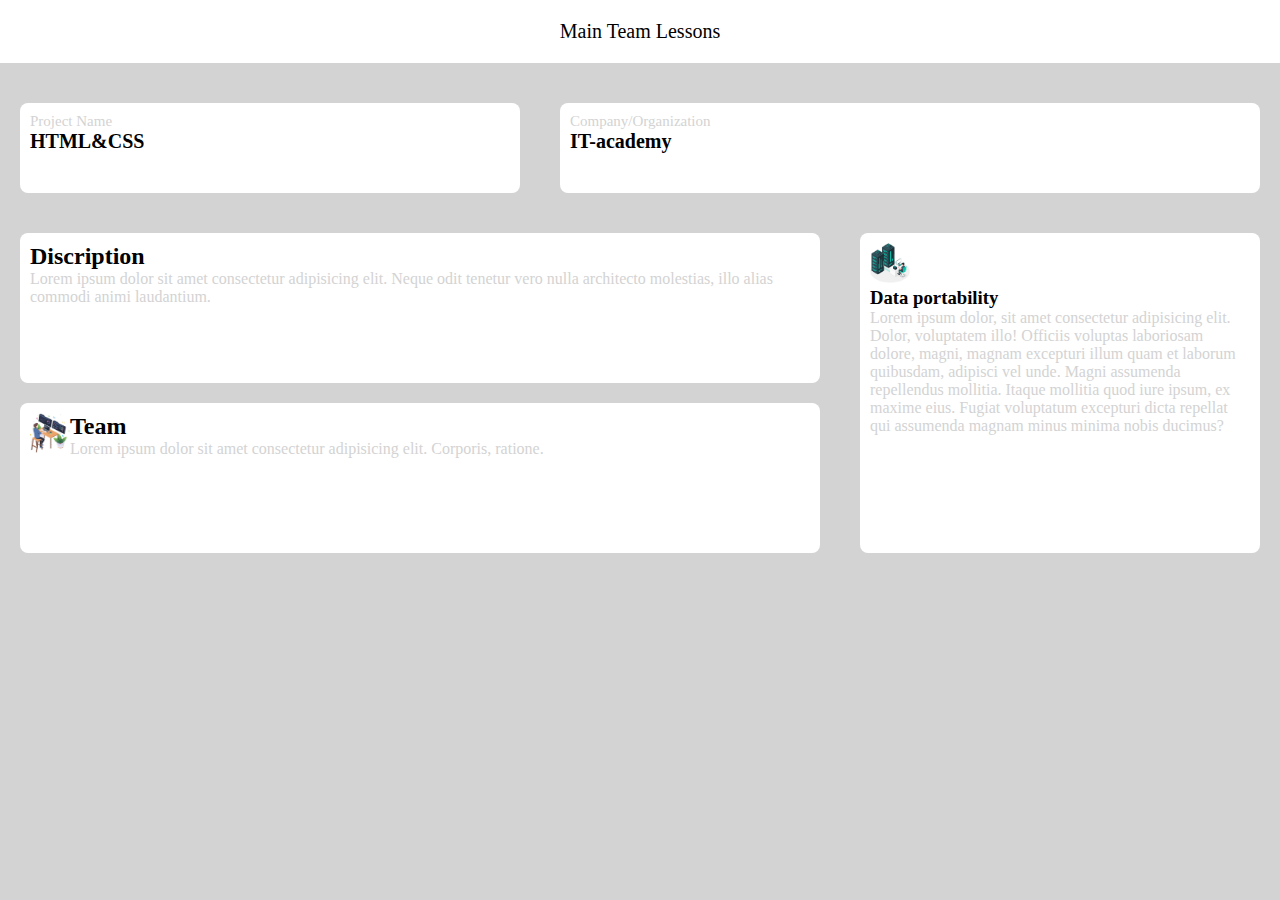
<file: index.html>
<!DOCTYPE html>
<html lang="en">
<head>
    <meta charset="UTF-8">
    <meta name="viewport" content="width=device-width, initial-scale=1.0">
    <meta http-equiv="X-UA-Compatible" content="ie=edge">
    <title>Main</title>
    <link rel="stylesheet" href="https://unicons.iconscout.com/release/v2.0.1/css/unicons.css">
    <link rel="stylesheet" href="style.css">
    <link rel="stylesheet" href="ChronicaPro-Regular.ttf">
    <link rel="stylesheet" href="bahij-sultannahia.ttf">
</head>
<body>
    
    <header>
        <nav>
            <a class="navigation" href="index.html">Main</a>
            <a class="navigation" href="index2.html">Team</a>
            <a class="navigation" href="index3.html">Lessons</a>
        </nav>
    </header>

<main>
    <aside class="firstIcons">
        <a class="secondIcons" href="#"><i class='uil uil-folder'></i><span>Project</span></a>
        <a class="secondIcons" href="index4.html"><i class='uil uil-monitor'></i><span>Account</span></a>
        <a class="secondIcons" href="#"> <i class='uil uil-users-alt'></i><span>Groups</span></a>
        <a class="secondIcons" href="#"><i class='uil uil-cloud-share'></i><span>Cloud</span></a>
        <a class="secondIcons" href="#"><i class='uil uil-cog'></i><span>Setting</span></a>
    </aside>
    <section class="menuMain">
        <div class="menuUp">
            <div class="firstMain">
                
                <p style="font-size: 15px">Project Name</p>
                
                <h2 style="font-size: 20px;"><strong>HTML&CSS</strong></h2>
                
            </div>
            <div class="secondMain">
                <p style="font-size: 15px">Company/Organization</p>
                <h2 style="font-size: 20px;"><strong> IT-academy</strong></h2>
            </div>
        </div>
        <div class="menuDown">
            <div class="leftDown">
                <div class="thirdMain">
                    <h2>Discription</h2>
                    <p>Lorem ipsum dolor sit amet consectetur adipisicing elit. Neque odit tenetur vero nulla architecto molestias, illo alias commodi animi laudantium.</p>
                </div>
                <div class="fourthMain">
                    <img src="team.jpg" alt="">
                <div><h2>Team</h2>
                    <p>Lorem ipsum dolor sit amet consectetur adipisicing elit. Corporis, ratione.</p>
                </div>   
                </div>
            </div>
            <div class="rightDown">
                <img src="data.jpg" alt="">
                <h3>Data portability</h3>
                <p>Lorem ipsum dolor, sit amet consectetur adipisicing elit. Dolor, voluptatem illo! Officiis voluptas laboriosam dolore, magni, magnam excepturi illum quam et laborum quibusdam, adipisci vel unde. Magni assumenda repellendus mollitia. Itaque mollitia quod iure ipsum, ex maxime eius. Fugiat voluptatum excepturi dicta repellat qui assumenda magnam minus minima nobis ducimus?</p>
            </div>
        </div>
    </section>
</main>

</body>
</html>
</file>
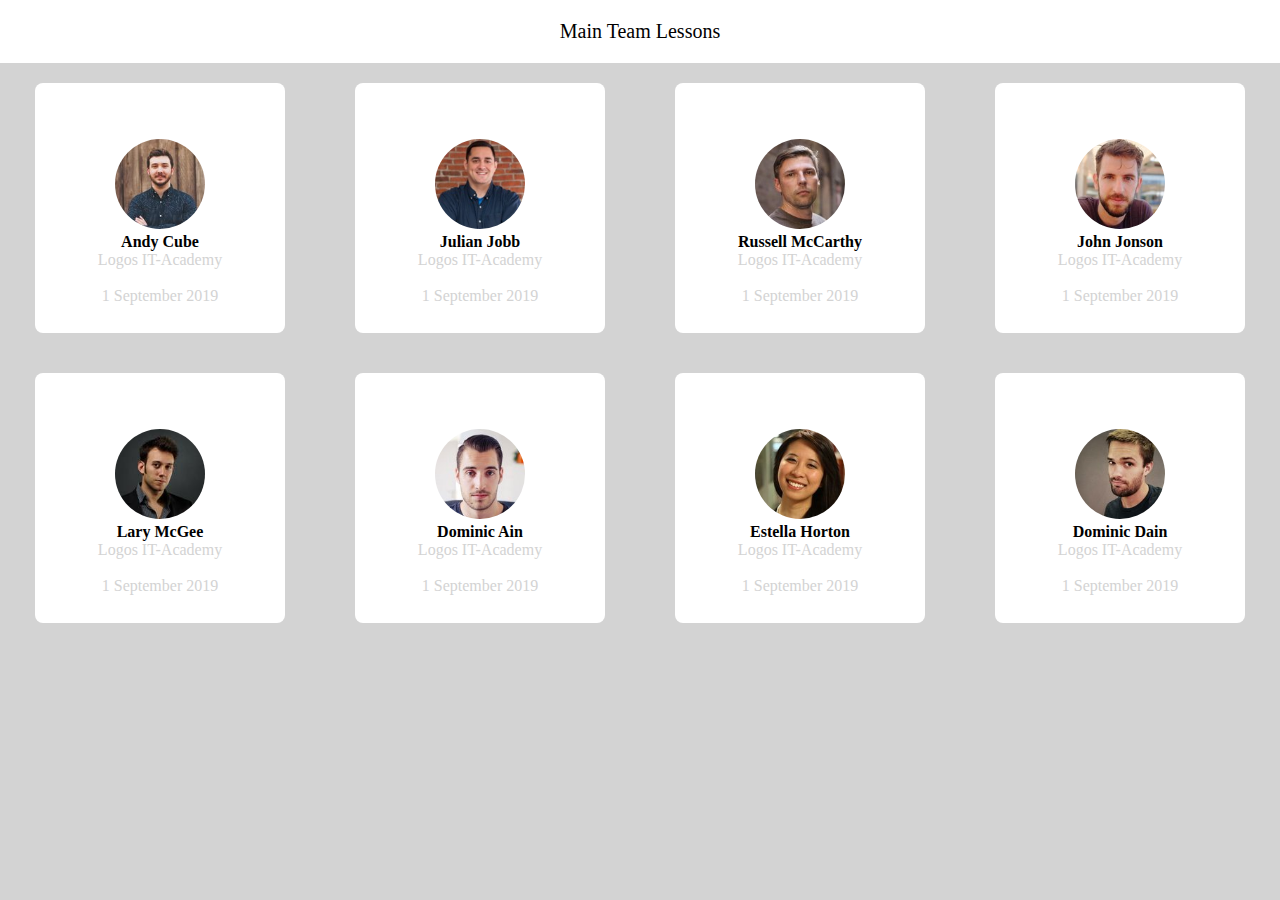
<file: index2.html>
<!DOCTYPE html>
<html lang="en">
<head>

    <style>  
    </style>
    <meta charset="UTF-8">
    <meta name="viewport" content="width=device-width, initial-scale=1.0">
    <meta http-equiv="X-UA-Compatible" content="ie=edge">
    <title>Team</title>
    <link rel="stylesheet" href="style.css">
    <link rel="stylesheet" href="ChronicaPro-Regular.ttf">
    <link rel="stylesheet" href="bahij-sultannahia.ttf">
    <link rel="stylesheet" href="https://unicons.iconscout.com/release/v2.0.1/css/unicons.css">
</head>
<body>
    
    <header>
        <nav>
            <a class="navigation" href="index.html">Main</a>
            <a class="navigation" href="index2.html">Team</a>
            <a class="navigation" href="index3.html">Lessons</a>
        </nav>
    </header>

    <div class="team">
        <div class="firstLine">
            <div class="profile">
                <div class="delete">
                    <i class='uil uil-trash-alt'></i>
                </div>
                <img class="photo" src="1.jpg" alt="">
                <h4>Andy Cube</h4>
                <p>Logos IT-Academy</p>
                <br>
                <footer><p>1 September 2019</p></footer>
            </div>
            <div class="profile">
                <div class="delete">
                    <i class='uil uil-trash-alt'></i>
                </div>
                <img class="photo" src="2.jpg" alt="">
                <h4>Julian Jobb</h4>
                <p>Logos IT-Academy</p>
                <br>
                <footer><p>1 September 2019</p></footer>
            </div>
            <div class="profile">
                <div class="delete">
                    <i class='uil uil-trash-alt'></i>
                </div>
                <img class="photo" class="photo" src="3.jpg" alt="">
                <h4>Russell McCarthy</h4>
                <p>Logos IT-Academy</p>
                <br>
                <footer><p>1 September 2019</p></footer>
            </div>
            <div class="profile">
                <div class="delete">
                    <i class='uil uil-trash-alt'></i>
                </div>
                <img class="photo" src="4.jpg" alt="">
                <h4>John Jonson</h4>
                <p>Logos IT-Academy</p>
                <br>
                <footer><p>1 September 2019</p></footer>
            </div>

        </div>
        <div class="secondLine">
            <div class="profile">
                <div class="delete">
                    <i class='uil uil-trash-alt'></i>
                </div>
                <img class="photo" src="5.jpg" alt="">
                <h4>Lary McGee</h4>
                <p>Logos IT-Academy</p>
                <br>
                <footer><p>1 September 2019</p></footer>
            </div>
            <div class="profile">
                <div class="delete">
                    <i class='uil uil-trash-alt'></i>
                </div>
                <img class="photo" src="6.jpg" alt="">
                <h4>Dominic Ain</h4>
                <p>Logos IT-Academy</p>
                <br>
                <footer><p>1 September 2019</p></footer>
            </div>
            <div class="profile">
                <div class="delete">
                    <i class='uil uil-trash-alt'></i>
                </div>
                <img class="photo" src="7.jpg" alt="">
                <h4>Estella Horton</h4>
                <p>Logos IT-Academy</p>
                <br>
                <footer><p>1 September 2019</p></footer>
            </div>
            <div class="profile">
                <div class="delete">
                    <i class='uil uil-trash-alt'></i>
                </div>
                <img class="photo" src="8.jpg" alt="">
                <h4>Dominic Dain</h4>
                <p>Logos IT-Academy</p>
                <br>
                <footer><p>1 September 2019</p></footer>
            </div>

        </div>
    </div>
</body>

</html>
</file>
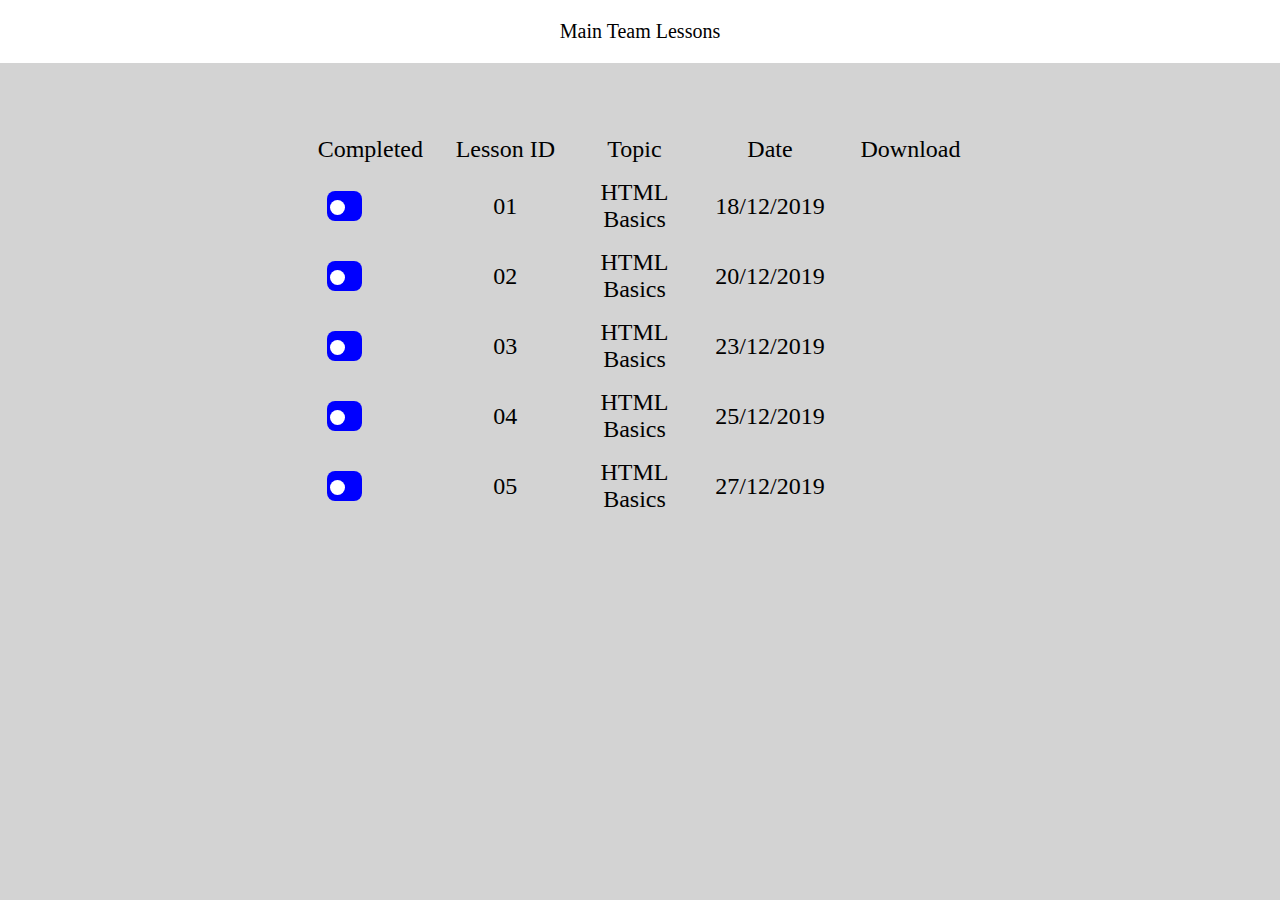
<file: index3.html>
<!DOCTYPE html>
<html lang="en">
<head>
    <meta charset="UTF-8">
    <meta name="viewport" content="width=device-width, initial-scale=1.0">
    <meta http-equiv="X-UA-Compatible" content="ie=edge">
    <title>Lessons</title>
    <link rel="stylesheet" href="https://unicons.iconscout.com/release/v2.0.1/css/unicons.css">
    <link rel="stylesheet" href="style.css">
    <link rel="stylesheet" href="ChronicaPro-Regular.ttf">
    <link rel="stylesheet" href="bahij-sultannahia.ttf">
</head>
<body>
    <header>
        <nav>
            <a class="navigation" href="index.html">Main</a>
            <a class="navigation" href="index2.html">Team</a>
            <a class="navigation" href="index3.html">Lessons</a>
        </nav>
    </header>


<table>
    <tbody>
        
        <tr>
            <td>Completed</td>
            <td>Lesson ID</td>
            <td>Topic</td>
            <td>Date</td>
            <td>Download</td>
        </tr>
        <tr>
            <td><div class="checkSquare">
                <input type="checkbox" id="checkStyle1">
                <label for="checkStyle1"></label>
            </div></td>
            <td>01</td>
            <td>HTML Basics</td>
            <td>18/12/2019</td>
            <td class="download"><i class='uil uil-download-alt'></i></td>
        </tr>
        <tr>
            <td><div class="checkSquare">
                <input type="checkbox" id="checkStyle2">
                <label for="checkStyle2"></label>
            </div></td>
            <td>02</td>
            <td>HTML Basics</td>
            <td>20/12/2019</td>
            <td class="download"><i class='uil uil-download-alt'></i></td>
        </tr>
        <tr>
            <td><div class="checkSquare">
                <input type="checkbox" id="checkStyle3">
                <label for="checkStyle3"></label>
            </div></td>
            <td>03</td>
            <td>HTML Basics</td>
            <td>23/12/2019</td>
            <td class="download"><i class='uil uil-download-alt'></i></td>
        </tr>
        <tr>
            <td><div class="checkSquare">
                <input type="checkbox" id="checkStyle4">
                <label for="checkStyle4"></label>
            </div></td>
            <td>04</td>
            <td>HTML Basics</td>
            <td>25/12/2019</td>
            <td class="download"><i class='uil uil-download-alt'></i></td>
        </tr>
        <tr>
            <td><div class="checkSquare">
                <input type="checkbox" id="checkStyle5">
                <label for="checkStyle5"></label>
            </div></td>
            <td>05</td>
            <td>HTML Basics</td>
            <td>27/12/2019</td>
            <td class="download"><i class='uil uil-download-alt'></i></td>
        </tr>
    </tbody>
</table>

</body>
</html>
</file>
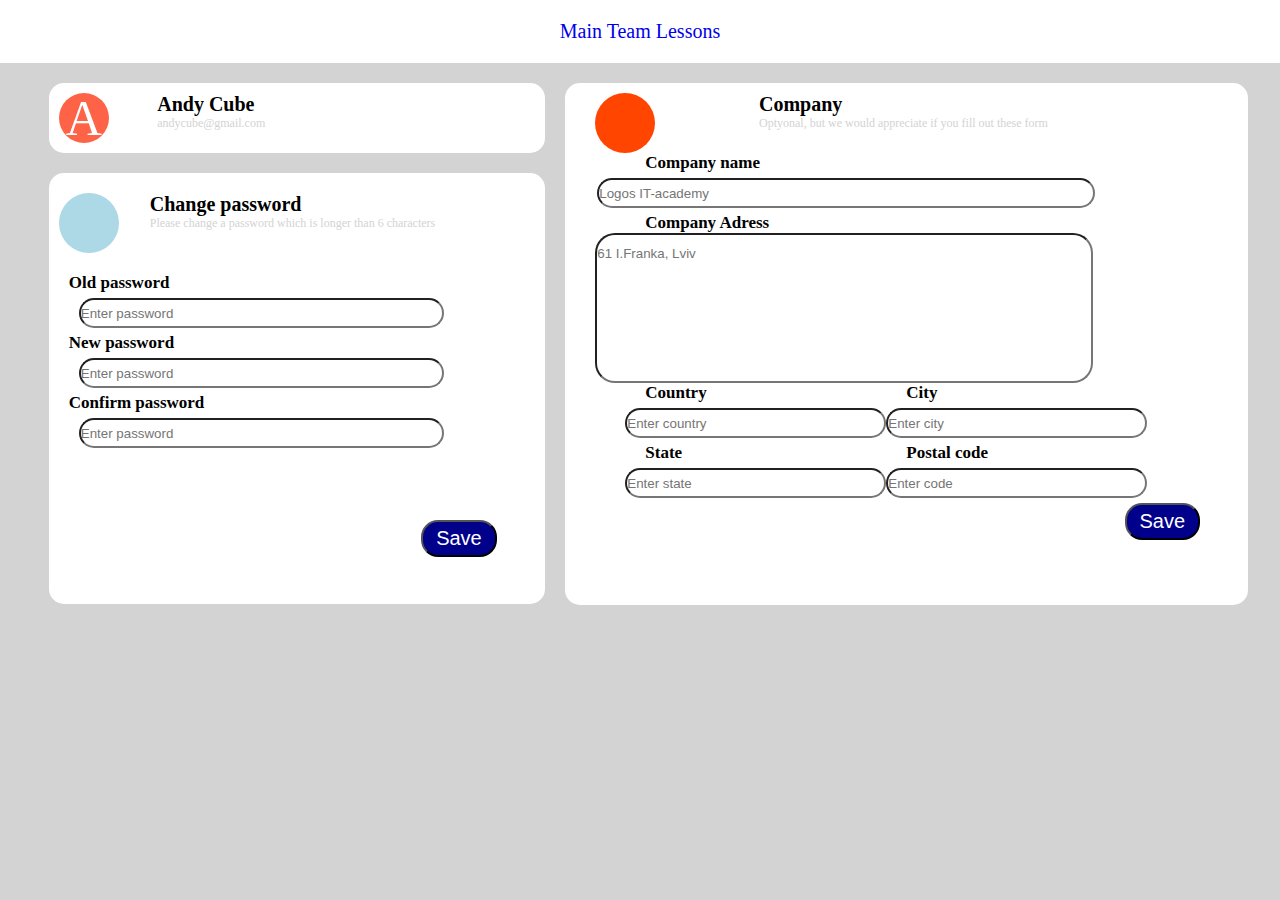
<file: index4.html>
<!DOCTYPE html>
<html lang="en">
<head>
    <meta charset="UTF-8">
    <meta name="viewport" content="width=device-width, initial-scale=1.0">
    <title>Account page</title>
    <link rel="stylesheet" href="https://unicons.iconscout.com/release/v2.0.1/css/unicons.css">
    <link rel="stylesheet" href="Account style.css">
    <link rel="stylesheet" href="ChronicaPro-Regular.ttf">
    <link rel="stylesheet" href="bahij-sultannahia.ttf">
</head>
<body>
    
    <header>
        <nav>
            <a class="navigation" href="index.html">Main</a>
            <a class="navigation" href="index2.html">Team</a>
            <a class="navigation" href="index3.html">Lessons</a>
        </nav>
    </header>

<main>
    <aside class="firstIcons">
        <a class="secondIcons" href="#"><i class='uil uil-folder'></i><span>Project</span></a>
        <a class="secondIcons" href="index4.html"><i class='uil uil-monitor'></i><span>Account</span></a>
        <a class="secondIcons" href="#"> <i class='uil uil-users-alt'></i><span>Groups</span></a>
        <a class="secondIcons" href="#"><i class='uil uil-cloud-share'></i><span>Cloud</span></a>
        <a class="secondIcons" href="#"><i class='uil uil-cog'></i><span>Setting</span></a>
    </aside>


<section>

    <div class="accountLeft">
        <div class="accountUp">
            <div class="imageMail">A</div>  
            <div class="nameAbout">
                <h2 style="font-size:20px; font-family: 'ChronicaPro-Regular'; font-weight: bold;">Andy Cube</h3>
                <p style="font-size: 12px;">andycube@gmail.com</p>
            </div>
        </div>

        <div class="accountDown">
            <div class="password">
                <div class="passwordImage"><i class='uil uil-padlock'></i></div>
                <div class="passwordAbout">
                    <h2 style="font-size:20px; font-family: 'ChronicaPro-Regular'; font-weight: bold;">Change password</h3>
                    <p style="font-size: 12px;">Please change a password which is longer than 6 characters</p>
                </div>
            </div>
            <form class="passwordForms">
               <h4>Old password</h4>
               <input class="ps" type="password" placeholder="Enter password" minlength="6" maxlength="12" required>
               <h4>New password</h4>
               <input class="ps" type="password" placeholder="Enter password" minlength="6" maxlength="12" required>
               <h4>Confirm password</h4>
               <input class="ps" type="password" placeholder="Enter password" minlength="6" maxlength="12" required>
            </form>
        <form>
            <input class="btn" type="submit" value="Save">
        </form>
        </div>

    </div>
    <!--  ПРАВА ЧАСТИНА  -->

    <div class="accountRight">
        <div class="company">
            <div class="companyImage"><i class='uil uil-university'></i></div>
            <div class="companyAbout">
                <h2 style="font-size:20px; font-family: 'ChronicaPro-Regular'; font-weight: bold;">Company</h3>
                <p style="font-size: 12px;">Optyonal, but we would appreciate if you fill out these form</p>
            </div>
        </div>
        <form>
            <div class="companyName">
                <h4 class="txt">Company name</h4>
                <input type="text" placeholder="Logos IT-academy">
            </div>
            <div class="companyAdress">
                <h4 class="txt">Company Adress</h4>
                <input type="text" placeholder="61 I.Franka, Lviv">
            </div>
            <div class="downForms">
                <div class="firstLine">
                    <div class="country">
                        <h4 class="txt">Country</h4>
                        <input type="text" placeholder="Enter country">
                    </div>
                    <div class="country">
                        <h4 class="txt">City</h4>
                        <input type="text" placeholder="Enter city">
                    </div>
                </div>
                <div class="secondLine">
                    <div class="country">
                        <h4 class="txt">State</h4>
                        <input type="text" placeholder="Enter state">
                    </div>
                    <div class="country">
                        <h4 class="txt">Postal code</h4>
                        <input type="text" placeholder="Enter code">
                    </div>
                </div>
            </div>
            <input class="secondBtn" type="submit" value="Save">
        </form>
    </div>
    




</section>
</main>
</body>
</html>
</file>
<file: style.css>
*{
    margin: 0;
    padding: 0;
    box-sizing: border-box;
}
body{
    background-color:lightgrey;
}

main{
    display: flex;
}
.navigation{
    text-decoration: none;
    color: black;
}
.navigation:hover{
    color: blue;
}
p{
    color: lightgray;
}
header {
text-decoration: none   ;
font-family: 'ChronicaPro-Regular';
background-color: white;
width: 100%;
height: 10%;
display: flex;
justify-content: space-around;
margin-bottom: 20px;
padding: 20px;
font-style: initial;
font-size: 20px;                                                            ;
}
/* FIRST PAGE */
/* SIDE MENU */
.firstIcons{
    background-color: white;
    border: none;
    border-radius: 8px;
    transition: all 2s;
    width: 40px;
    height: 100%;
    margin: 0;
    padding: 0px;
    z-index: 1;
}


.secondIcons i{
    font-size: 30px;
    text-decoration: none;
    color: black;
}

.secondIcons span{
    display: none;
    color: black;
    font-family: 'ChronicaPro-Regular';
    font-size: 15px;
}
.secondIcons:hover span{
    color: white;
    display: inline-block;  
}
    .secondIcons i:hover{
        color: white;
    }



.secondIcons:hover{
    color: white;
    display: inline-block;
    background-color: blue;
    width: 100px;
    border-radius: 15px;
}
/* SECTION */
.menuUp{
    display: flex;
    justify-content: center;
}
.firstMain{
    width: 500px;
    height: 90px;
    margin: 20px;
    padding: 10px;
    border: 1px solid none;
    border-radius: 8px;
    background-color: white;
    font-family: 'ChronicaPro-Regular';
    text-align: start;
}
img{
    height: 40px;
    width: 40px;
}
.secondMain{
    width: 700px;
    height: 90px;
    margin: 20px;
    padding: 10px;
    display: flexbox;
    justify-content: flex-end;
    border: 1px solid none;
    border-radius: 8px;
    background-color: white;
    font-family: 'ChronicaPro-Regular';
    text-align: start; 
}
.menuDown{
    display: flex;
    justify-content: center;
}
.thirdMain{
    width: 800px;
    height: 150px;
    margin: 20px;
    padding: 10px;
    display: flexbox;
    justify-content: flex-end;
    border: 1px solid none;
    border-radius: 8px;
    background-color: white;
    font-family: 'ChronicaPro-Regular';
    text-align: start; 
}
.fourthMain{
    display: flex;
    justify-content: start;
    align-content: center;
    width: 800px;
    height: 150px;
    margin: auto;
    padding: 10px;
    border: 1px solid none;
    border-radius: 8px;
    background-color: white;
    font-family: 'ChronicaPro-Regular';
    text-align: start; 
}
.rightDown{
    width: 400px;
    height: 320px;
    margin: 20px;
    padding: 10px;
    display: flexbox;
    border: 1px solid none;
    border-radius: 8px;
    background-color: white;
    font-family: 'ChronicaPro-Regular';
    text-align: start; 
}
/* SECOND PAGE */
.firstLine{
    display: flex;
    justify-content: space-around;
}
.secondLine{
    display: flex;
    justify-content: space-around;
}
.profile{
    margin-bottom:  40px;
    padding-top: 0px;
    padding-bottom: 40px;
    width: 250px;
    height: 250px;
    background-color: white;
    text-align: center;
    font-family:'ChronicaPro-Regular' ;
    border: 1px none solid;
    border-radius: 8px;
}
.profile:hover{
    background-color: blue;
    height: 100%;   
    color: white;
    cursor: pointer;
}
.delete{
    position: relative;
    top: auto;
    right: auto;
    opacity: 0;
    display: flex;
    justify-content: center;
    align-items: center;
    width: 36px;
    font-size: 25px;
    height: 36px;
    color: blue;
    background-color: white;
    border-radius: 13px;
}

.profile:hover  .delete{
    opacity: 1;
    position: relative;
    top: -10px;
    right: -235px;

}

.photo{
    margin-top: 20px;
    width: 90px;
    height: 90px;
    border-radius: 50%;
}
/* THIRD PAGE */
table{
    font-family: 'ChronicaPro-Regular';
    font-size: 24px;
    font-weight: initial;
    padding: 40px 300px;
    border-spacing: 10px;
    border-spacing: 0px 10px;
    border-collapse: separate;
}
td{
    width: 150px;
    padding: 3px 7px  ;
    text-align: center;
}
tr{
    padding: 0 20px;
}
td:first-child {
    border-radius: 20px 0px 0px 20px;
}
td:last-child {
    border-radius: 0px 20px 20px 0px;
}
tr:hover{
    transition: all 0.4s;
    background-color: white;
    cursor: pointer;
}
tr:hover .download{
    background-color: blue;
    color: white;
}
input[type=checkbox]{
    visibility: hidden;
}
.checkSquare{
    width: 35px;
    height: 30px;
    background: blue;
    margin: 8px 20px;
    position: relative;
    border-radius: 8px;
}
.checkSquare label{
    width: 15px;
    height: 15px;
    border-radius: 50%;
    transition: all 0.5s;
    cursor: pointer;
    position: absolute;
    top: 9px;
    left: 3px;
    background: white;
}
.checkSquare input[type=checkbox]:checked + label {
    left: 20px;
}
</file>
<file: Account style.css>
*{
    margin: 0;
    padding: 0;
    box-sizing: border-box;
}
body{
    background-color:lightgrey;
}

main{
    display: flex;
}
.navigation{
    text-decoration: none;
}
.navigation:hover{
    color: blue;
}
p{
    color: lightgray;
}
header {
text-decoration: none   ;
font-family: 'ChronicaPro-Regular';
background-color: white;
width: 100%;
height: 10%;
text-align: center;
display: flex;
justify-content: center;
margin-bottom: 20px;
padding: 20px;
font-style: initial;
font-size: 20px;
color: black;                                                               ;
}
/* SIDE MENU */
.firstIcons{
    background-color: white;
    border: none;
    border-radius: 8px;
    transition: all 2s;
    width: 40px;
    height: 100%;
    margin: 0;
    padding: 0px;
    z-index: 1;
}
.secondIcons i{
    font-size: 30px;
    text-decoration: none;
    color: black;
}
.secondIcons span{
    display: none;
    color: black;
    font-family: 'ChronicaPro-Regular';
    font-size: 15px;
}
.secondIcons:hover span{
    color: white;
    display: inline-block;  
}
.secondIcons i:hover{
    color: white;
}
.secondIcons:hover{
    color: white;
    display: inline-block;
    background-color: blue;
    width: 100px;
    border-radius: 15px;
}

/* ОСНОВНА СТОРІНКА */
section{
    display: flex;
    width: 100%;
    height: 100%;

}
.accountLeft{
    width: 40%;
    height: 100%;
    display: flex;
    flex-direction: column;
}
.accountUp{
    margin: 0 10px;
    padding: 10px 10px;
    background-color: white;
    width: 100%;
    height: 40%;
    display: flex;
    justify-content: space-between;
    border-radius: 15px;
}
.imageMail{
    width: 50px;
    height: 50px;
    text-align: center;
    background-color: tomato;
    font-size: 50px;
    line-height: 50px;
    margin: 0;
    padding: 0;
    border-radius: 100%;
    color: white;
}
.nameAbout{
    margin-right: 270px;
}
.accountDown{
    width: 100%;
    height: 60%;
    background-color: white;
    display: flex;
    flex-direction: column;
    border-radius: 15px;
    margin: 20px 10px;
    padding: 20px 0px;
}
.password{
display: flex;
justify-content: space-between;
width: 100%;
height: 40%;
padding: 0 10px;
}

.passwordImage{
    width: 60px;
    height: 60px;
    text-align: left;
    background-color: lightblue;
    font-size: 40px;
    line-height: 50px;
    margin: 0;
    padding: 2px 2px;
    border-radius: 100%;
    color: white;
}
.passwordAbout{
    margin-right: 100px;
}
.passwordForms{
    margin: 10px 10px;
    padding: 10px;
    padding-bottom: 40px;
    
}
.passwordForms h4{
    font-size: 17px;
    font-family: 'ChronicaPro-Regular';
    font-weight: bold;
}
.ps{
    width: 80%;
    height: 30px;
    margin: 5px 10px;
    border-radius: 20px;
}
.btn{
    background-color: darkblue;
    color: white;
    position: relative;
    bottom: 45%;
    right: -75%;
    border-radius: 17px;
    font-size: 20px;
    padding: 5px 13px;
}


/* ПРАВА ЧАСТИНА */
.accountRight{
    margin: 0 30px;
    padding: 10px 30px;
    background-color: white;
    width: 55%;
    height: 100%;
    display: flex;
    flex-direction: column;
    border-radius: 15px;
}
.companyImage{
    width: 60px;
    height: 60px;
    text-align: left;
    background-color: orangered;
    font-size: 45px;
    line-height: 50px;
    margin: 0;
    padding: 2px 0;
    border-radius: 100%;
    color: white;
}
.company{
    display: flex;
    justify-content: space-between;
}
.txt{
    margin: 0 50px;
    font-size: 17px;
    font-family: 'ChronicaPro-Regular';
    font-weight: bold;
}
.companyName input{
    width: 80%;
    height: 30px;
    margin: 5px 2px;
    border-radius: 20px;
}
.companyAbout{
    margin-right: 170px;
}
.accountLeft form{
    margin-bottom: 27px ;
}
.accountRight form{
    margin-bottom: 55px ;
}
.companyAdress input{
    width: 80%;
    height: 150px;
    padding-bottom: 110px;
    border-radius: 20px; 
    resize: none;    
}
input:focus{
    border: 1px solid blue;
    box-shadow: 0px 0 0 3px blue;
    border-radius: 30px;
}
.firstLine{
    display: flex;
    justify-content: left;
}
.secondLine{
    display: flex;
    justify-content: left;
}
.country input{
    width: 100%;
    height: 30px;
    margin: 5px 50px 5px 30px;
    border-radius: 20px;
}
.secondBtn{
    background-color: darkblue;
    color: white;
    position: relative;
    bottom: 80%;
    right: -85%;
    border-radius: 17px;
    font-size: 20px;
    padding: 5px 13px;
}
</file>
